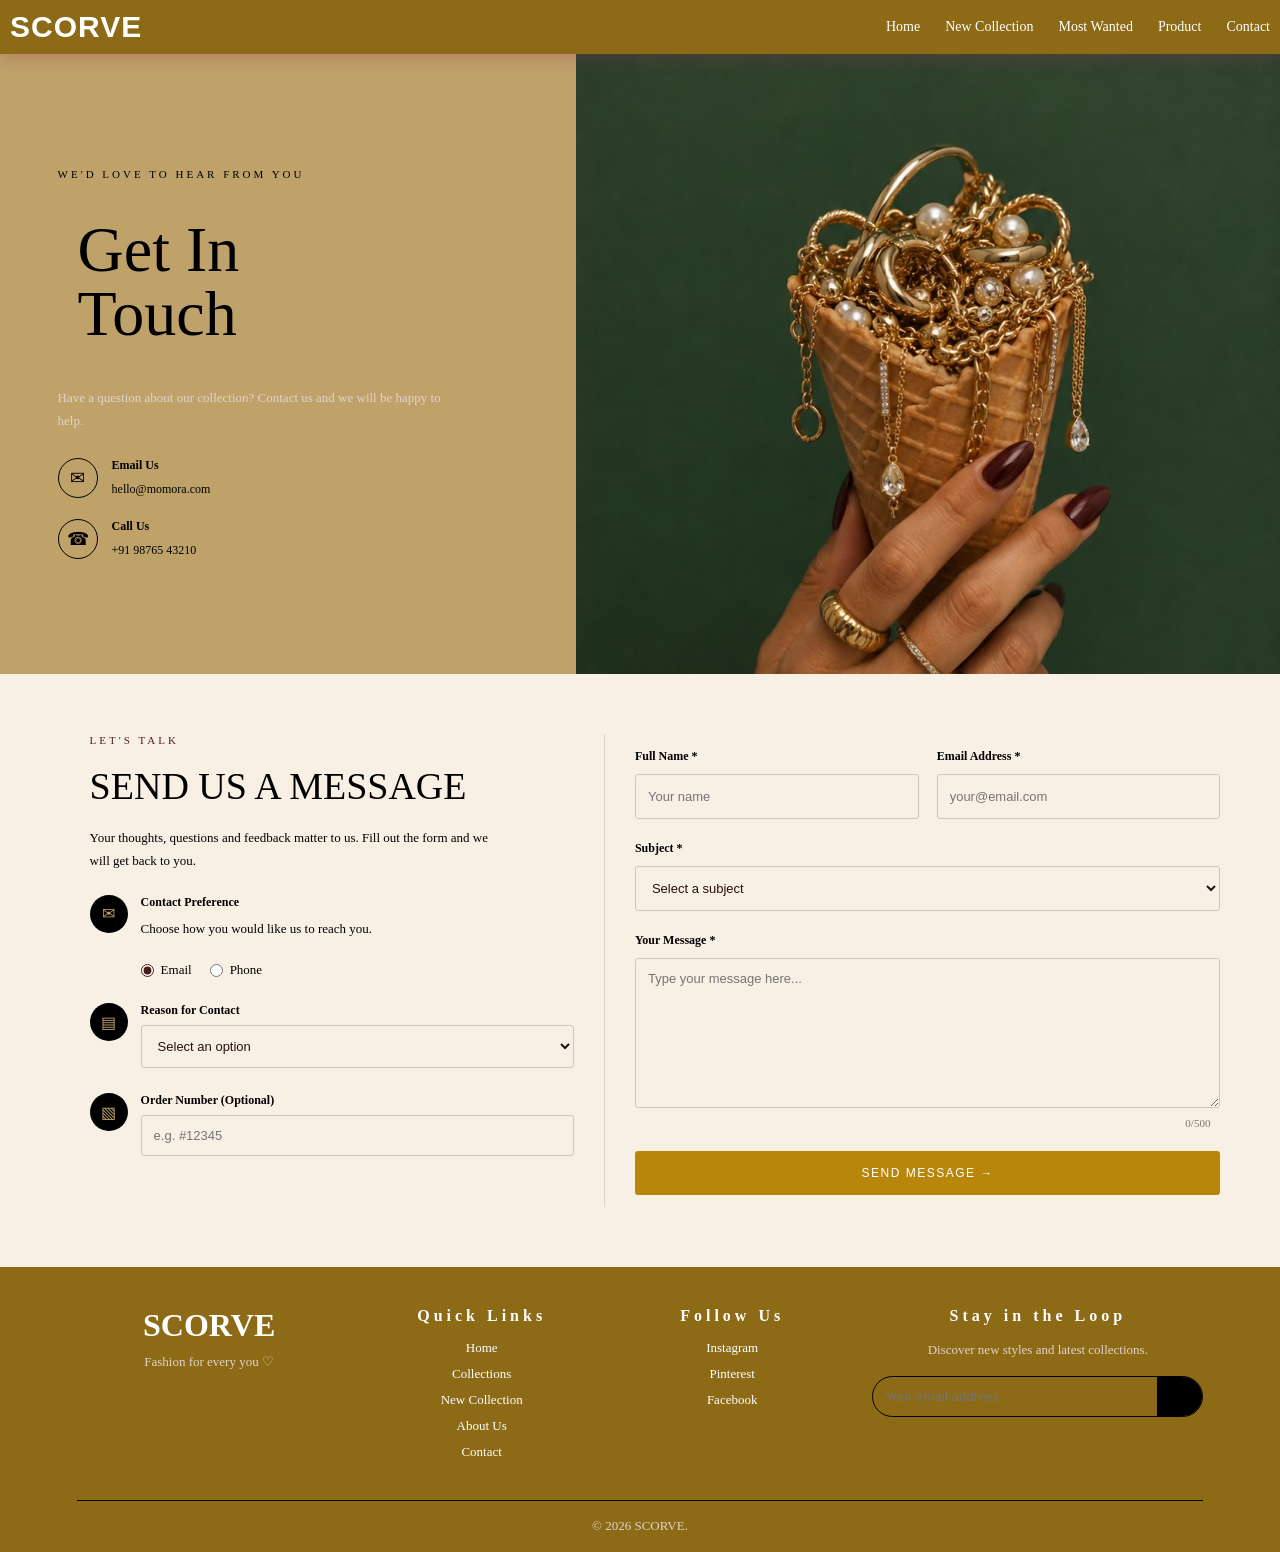
<file: contact.html>
<!DOCTYPE html>
<html lang="en">
<head>
    <meta charset="UTF-8">
    <meta name="viewport" content="width=device-width, initial-scale=1.0">
    <title>Contact |scorve</title>
    <link rel="stylesheet" href="style.css">
</head>
<body class="contact-page">
    
<header class="navbar">
    <a href="index.html" class="logo">SCORVE</a>

    <nav class="nav-links">
        <a href="index.html">Home</a>
        <a href="index.html#new-collection">New Collection</a>
        <a href="index.html#most-wanted">Most Wanted</a>
        <a href="product.html">Product</a>
        <a href="contact.html">Contact</a>
    </nav>
</header>






    <section class="hero">
        <div class="hero-content">
            <p class="eyebrow">WE'D LOVE TO HEAR FROM YOU</p>
            <h1>Get In<br>Touch</h1>
            <p class="intro">Have a question about our collection? Contact us and we will be happy to help.</p>

            <div class="contact-details">
                <div class="contact-item">
                    <div class="contact-icon">✉</div>
                    <div>
                        <h4>Email Us</h4>
                        <p>hello@momora.com</p>
                    </div>
                </div>
                <div class="contact-item">
                    <div class="contact-icon">☎</div>
                    <div>
                        <h4>Call Us</h4>
                        <p>+91 98765 43210</p>
                    </div>
                </div>
            </div>
        </div>

        <div class="hero-image">
            <img src="./slide5.jpg" alt="Fashion editorial model">
        </div>
    </section>

    <section class="contact-section">
        <div class="form-info">
            <p class="eyebrow dark">LET'S TALK</p>
            <h2>SEND US A MESSAGE</h2>
            <p class="form-description">Your thoughts, questions and feedback matter to us. Fill out the form and we will get back to you.</p>

            <div class="extra-field">
                <div class="extra-icon">✉</div>
                <div class="extra-content">
                    <h4>Contact Preference</h4>
                    <p>Choose how you would like us to reach you.</p>
                    <div class="radio-options">
                        <label><input type="radio" name="preference" value="Email" checked> Email</label>
                        <label><input type="radio" name="preference" value="Phone"> Phone</label>
                    </div>
                </div>
            </div>

            <div class="extra-field">
                <div class="extra-icon">▤</div>
                <div class="extra-content">
                    <h4>Reason for Contact</h4>
                    <select id="reason">
                        <option value="">Select an option</option>
                        <option>Order Enquiry</option>
                        <option>Product Question</option>
                        <option>Fashion Advice</option>
                        <option>Feedback</option>
                        <option>Other</option>
                    </select>
                </div>
            </div>

            <div class="extra-field">
                <div class="extra-icon">▧</div>
                <div class="extra-content">
                    <h4>Order Number (Optional)</h4>
                    <input type="text" id="orderNumber" placeholder="e.g. #12345">
                </div>
            </div>
        </div>

        <div class="form-container">
            <form id="contactForm">
                <div class="form-row">
                    <div class="input-group">
                        <label for="name">Full Name *</label>
                        <input type="text" id="name" placeholder="Your name" required>
                    </div>
                    <div class="input-group">
                        <label for="email">Email Address *</label>
                        <input type="email" id="email" placeholder="your@email.com" required>
                    </div>
                </div>

                <div class="input-group">
                    <label for="subject">Subject *</label>
                    <select id="subject" required>
                        <option value="">Select a subject</option>
                        <option>General Enquiry</option>
                        <option>Order Support</option>
                        <option>Product Information</option>
                        <option>Feedback</option>
                        <option>Other</option>
                    </select>
                </div>

                <div class="input-group">
                    <label for="message">Your Message *</label>
                    <textarea id="message" maxlength="500" placeholder="Type your message here..." required></textarea>
                    <p class="char-count"><span id="count">0</span>/500</p>
                </div>

                <button type="submit">SEND MESSAGE →</button>
                <p id="successMessage" class="success-message"></p>
            </form>
        </div>
    </section>

        <!-- Footer -->
    <footer class="footer">

        <div class="footer-container">

            <div class="footer-brand">
                <h2>SCORVE</h2>
                <p>Fashion for every you ♡</p>
            </div>

            <div class="footer-links">
                <h3>Quick Links</h3>
                <a href="index.html">Home</a>
                <a href="#collections">Collections</a>
                <a href="#new-collection">New Collection</a>
                <a href="#about">About Us</a>
                <a href="contact.html">Contact</a>
            </div>

            <div class="footer-social">
                <h3>Follow Us</h3>
                <a href="#">Instagram</a>
                <a href="#">Pinterest</a>
                <a href="#">Facebook</a>
            </div>

            <div class="footer-news">
                <h3>Stay in the Loop</h3>
                <p>Discover new styles and latest collections.</p>

                <form>
                    <input type="email" placeholder="Your email address">
                    <button type="submit">→</button>
                </form>
            </div>

        </div>

        <div class="footer-bottom">
            <p>© 2026 SCORVE.</p>
        </div>

    </footer>

</body>
</html>
</file>
<file: style.css>
*{
    padding: 0;
    margin: 0;
    box-sizing: border-box;
}

body {
    font-family: "Young Serif", serif;
}

.navbar {
    background:#8c6a16;
    padding: 10px;
    display: flex;
    align-items: center;
    justify-content: space-between;
    gap: 20px;
    position: sticky;
    top: 0;
    z-index: 1000;
box-shadow: 0 4px 15px rgba(150, 63, 89, 0.3);
    
}

.navbar .logo {
    color:beige;
    font-family: 'Montserrat', sans-serif;
    font-size: 30px;
    font-weight: 900;
    text-decoration: none;
    margin-right: auto;
}

.navbar .nav-links {
    display: flex;
    flex-wrap: wrap;
    gap: 20px;
}

.navbar .nav-links a {
    color:beige;
    text-decoration: none;
    font-size: 14px;
}

.contact-page .navbar {
    background-color:black;
}

.contact-page .navbar .nav-links a {
    color:beige;
}

@media (max-width: 750px) {
    .navbar {
        flex-wrap: wrap;
        padding: 15px 5%;
    }

    .navbar .logo {
        font-size: 24px;
    }

    .navbar .nav-links {
        gap: 12px;
    }

    .navbar .nav-links a {
        font-size: 12px;
    }
}

.logo {
    margin-right: auto;
    font-family: 'Montserrat', serif;
    font-size: 30px;
    font-weight: 900;
    letter-spacing: 1px;
    color:black;
    text-decoration: none;
}

h1 {
    padding: 20px;
    font-size: 60px;
}
/* Fashion Hero */
.home-hero {
    width: 100%;
    height: 90vh;
    position: relative;
    overflow: hidden;
    background-color:#bfa16a;
}

.hero-bg {
    width: 100%;
    height: 100%;
    object-fit: contain;
    object-position: center;
    position: absolute;
    inset: 0;
}

.hero-title {
    position: absolute;
    top: 15%;
    left: 6%;
    width: 50%;
    color: black;
    z-index: 2;
}

.hero-title h1 {
    font-size: clamp(24px, 5vw, 65px);
    line-height: 1.1;
    margin-bottom: 10px;
    overflow-wrap: break-word;
}

.hero-title p {
    font-size: clamp(10px, 1.5vw, 16px);
    letter-spacing: 1px;
    overflow-wrap: break-word;
}

@media (max-width: 600px) {
    .hero-title {
        top: 12%;
        left: 5%;
        width: 90%;
    }

    .hero-title h1 {
        font-size: 28px;
    }

    .hero-title p {
        font-size: 11px;
        letter-spacing: 0.5px;
    }
}






















/* Product Animation */

.product-slider {
    position: absolute;
    top: 45%;
    left: 0;
    width: 100%;
    overflow: hidden;
    z-index: 2;
}

.product-track {
    display: flex;
    width: max-content;
    gap: 18px;
    animation: moveProducts 25s linear infinite;
}

.product-track img {
    width: 230px;
    height: 200px;
    object-fit: cover;
    flex-shrink: 0;
}

@keyframes moveProducts {
    from {
        transform: translateX(0);
    }

    to {
        transform: translateX(-50%);
    }
}

/* Our Collections */
.collections {
    padding: 50px 20px;
    text-align: center;
    background-color:beige;
}

.collections h2 {
    font-size: 40px;
    margin-bottom: 10px;
}

.collections p {
    margin-bottom: 30px;
}

.collection-slider {
    display: flex;
    align-items: center;
    gap: 12px;
}

.collection-window {
    flex: 1;
    min-width: 0;
    overflow: hidden;
}

.collection-track {
    display: flex;
    gap: 20px;
    transition: transform 0.4s ease;
    touch-action: pan-y;
}

.collection-card {
    flex: 0 0 calc((100% - 60px) / 4);
    min-width: 0;
}

.collection-card img {
    width: 100%;
    height: 280px;
    object-fit: cover;
    display: block;
}

.collection-card h3 {
    margin-top: 12px;
    font-size: 18px;
}

.slide-btn {
    border: none;
    background-color: white;
    padding: 12px;
    font-size: 22px;
    cursor: pointer;
    flex-shrink: 0;
}

.brands {
    min-height: 40px;
    background:#bfa164;
    color: black;
    padding: 50px 7%;
    display: flex;
    flex-direction: column;
    justify-content: center;
}

.tag {
    color: black;
    letter-spacing: 3px;
    font-size: 12px;
}

.brands h1 {
    font: clamp(38px, 5vw, 60px) Georgia;
    margin: 18px 0;
}

.brands h1 span {
    color: black;
    font-style: italic;
}

.brand-grid {
    display: grid;
    grid-template-columns: 1fr 1fr;
    gap: 25px 8%;
    margin: 35px 0;
}

.brand-card {
    display: flex;
    align-items: center;
    gap: 20px;
    padding: 12px;
    border-radius: 50px;
    transition: 0.3s;
}

.brand-card p {
    color: black;
    transform: translateY(-3px);
    font-size: 13px;
}

.circle {
    width: 80px;
    height: 80px;
    flex-shrink: 0;
    border: 2px solid #c6a76b;
    border-radius: 50%;
    background: #f5eee2;
    display: grid;
    place-items: center;
    overflow: hidden;
}

.circle img {
    width: 75%;
    height: 75%;
    object-fit: contain;
}

.brand-card h2 {
    font: 24px Georgia;
    margin-bottom: 8px;
}

.brands small {
    display: block;
    color: #f5eee2;
    font-size: 9px;
    margin-top: 8px;
}

/* Services */
.service-section {
    display: flex;
    align-items: center;
    gap: 30px;
    padding: 40px 8%;
    background-color:#a87920;
    
}

.service-image {
    width: 30%;
}

.service-image img {
    width: 100%;
    height: 280px;
    object-fit: cover;
    border-radius: 10px;
}

.features {
    width: 70%;
    display: grid;
    grid-template-columns: repeat(2, 1fr);
    gap: 15px;
    color:black;
    text-align: center;
}

.feature {
    padding: 20px 10px;
    border: 1px solid #c8a96b;
    transition: 0.3s;
}

.feature:hover {
    background-color:#8c6a16;
    transform: translateY(-5px);
}

.feature h2 {
    font-size: 18px;
    margin-bottom: 8px;
}

.feature p {
    font-size: 13px;
    line-height: 1.5;
}

/* New Collection */
.new-collection {
    width: 100%;
    padding: 40px 4%;
    text-align: center;
    background-color: #f5f3ee;
}

.new-collection h1 {
    color:black;
    font-size: 32px;
    margin-bottom: 10px;
}

.new-collection > p {
    color: #65575a;
    font-size: 16px;
    margin-bottom: 30px;
}

.collection-container {
    display: grid;
    grid-template-columns: repeat(4, minmax(0, 1fr));
    gap: 24px;
    width: 100%;
    margin: auto;
}

.card {
    width: 100%;
    min-width: 0;
    background: #fffdf8;
    border: 1px solid #eee5dc;
    border-radius: 8px;
    overflow: hidden;
    text-align: left;
    transition: 0.3s;
}

.card:hover {
    transform: translateY(-5px);
}

.card img {
    display: block;
    width: 100%;
    height: 220px;
    object-fit: cover;
}

.card h3 {
    color:black;
    font-size: 18px;
    margin: 14px 12px 8px;
}

.card p {
    color: #65575a;
    font-size: 14px;
    line-height: 1.5;
    margin: 8px 12px;
    overflow-wrap: anywhere;
}

.card .rating {
    color: #c49a43;
    font-size: 15px;
}

.card h4 {
    color:#b8860b;
    font-size: 20px;
    margin: 12px;
}

/* Medium Screens */
@media screen and (max-width: 1024px) {
    .collection-container {
        gap: 12px;
    }

    .card img {
        height: 180px;
    }

    .card h3 {
        font-size: 15px;
    }

    .card p {
        font-size: 12px;
    }

    .card h4 {
        font-size: 17px;
    }

    .collection-card img {
        height: 220px;
    }
}

/* Mobile Screens */
@media screen and (max-width: 600px) {
    .hero {
        height: 75vh;
        min-height: 450px;
    }

    .hero-title h1 {
        font-size: 32px;
    }

    .hero-title p {
        font-size: 12px;
    }

    .product-slider {
        top: 45%;
    }

    .product-track img {
        width: 120px;
        height: 120px;
    }

    .collection-container {
        grid-template-columns: repeat(2, minmax(0, 1fr));
        gap: 10px;
    }

    .new-collection {
        padding: 25px 12px;
    }

    .new-collection h1 {
        font-size: 26px;
    }

    .card img {
        height: 150px;
    }

    .card h3 {
        font-size: 14px;
        margin: 10px 8px;
    }

    .card p {
        font-size: 11px;
        margin: 7px 8px;
    }

    .card h4 {
        font-size: 16px;
        margin: 8px;
    }

    .collection-card {
        flex-basis: calc((100% - 20px) / 2);
    }

    .collection-card img {
        height: 220px;
    }

    .collections h2 {
        font-size: 30px;
    }

    .slide-btn {
        padding: 8px;
        font-size: 18px;
    }

    .brands {
        padding: 35px 5%;
    }

    .brand-grid {
        grid-template-columns: 1fr;
        gap: 10px;
    }

    .circle {
        width: 68px;
        height: 68px;
    }

    .service-section {
        flex-direction: column;
        flex-wrap: wrap;
        justify-content: center;
    }

    .service-image,
    .features {
        width: 100%;
    }

    .service-image img {
        height: 220px;
    }
}

/* Small Mobile Screens */
@media screen and (max-width: 400px) {
    .collection-slider {
        gap: 6px;
    }

    .collection-card img {
        height: 170px;
    }

    .collection-card h3 {
        font-size: 14px;
    }

    .slide-btn {
        padding: 5px;
    }
}





.growth {
    background:#f3e5ab;
    padding: 40px;
    margin: 30px;
    border-radius: 20px;
    display: grid;
    grid-template-columns: 1fr 1fr;
    gap: 30px;
    align-items: center;
}

.growth-info h2 {
    font-size: 30px;
    margin: 12px 0;
}

.tagline {
    color: #98694f;
    letter-spacing: 2px;
    font-size: 12px;
}

.stats {
    display: flex;
    gap: 25px;
    margin-top: 30px;
}

.stats h3 {
    font-size: 28px;
    margin-bottom: 5px;
}

.stats p {
    font-size: 12px;
}

.graph h3 {
    margin-bottom: 15px;
}

.growth-chart {
    width: 90%;
    display: block;
    margin: auto;
}

.grid line {
    stroke: #d9c9c0;
    stroke-width: 1;
}

.y-labels,
.x-labels {
    fill: #66574e;
    font-size: 10px;
}

.y-labels {
    text-anchor: end;
}

.x-labels {
    text-anchor: middle;
}

.axis {
    fill: none;
    stroke: #a99a90;
    stroke-width: 1;
}

.line {
    fill: none;
    stroke: #98694f;
    stroke-width: 3;
    stroke-linecap: round;
    stroke-linejoin: round;
    stroke-dasharray: 500;
    stroke-dashoffset: 500;
}

.growth.show .line {
    animation: grow 2.5s ease-out forwards;
}

@keyframes grow {
    to {
        stroke-dashoffset: 0;
    }
}

.graph-note {
    font-size: 11px;
    text-align: center;
    margin-top: 10px;
    color: #76685f;
}

@media (max-width: 700px) {
    .growth {
        grid-template-columns: 1fr;
        padding: 22px;
        margin: 15px;
        gap: 25px;
    }

    .growth-info h2 {
        font-size: 24px;
    }

    .stats {
        gap: 15px;
    }

    .stats h3 {
        font-size: 22px;
    }
}
.footer {
    background:#8c6a16;
    color:white;
    padding: 40px 6% 15px;
}

.footer-container {
    display: grid;
    grid-template-columns: 1.2fr 1fr 1fr 1.5fr;
    gap: 30px;
}

.footer h2 {
    font-size: 32px;
    margin-bottom: 8px;
}

.footer h3 {
    font-size: 16px;
    margin-bottom: 15px;
}

.footer p {
    font-size: 13px;
    line-height: 1.6;
}

.footer a {
    display: block;
    color:white;
    text-decoration: none;
    font-size: 13px;
    margin-bottom: 10px;
}

.footer a:hover {
    color:black;
}

.footer-news form {
    display: flex;
    margin-top: 15px;
    border: 1px solid black;
    border-radius: 25px;
    overflow: hidden;
}

.footer-news input {
    width: 100%;
    min-width: 0;
    padding: 12px;
    background: transparent;
    border: none;
    outline: none;
    color:black;
}

.footer-news button {
    padding: 0 16px;
    border: none;
    background:black;
    cursor: pointer;
}

.footer-bottom {
    text-align: center;
    border-top: 1px solid black;
    margin-top: 30px;
    padding-top: 15px;
}

@media (max-width: 700px) {
    .footer-container {
        grid-template-columns: 1fr 1fr;
        gap: 25px;
    }
}

@media (max-width: 400px) {
    .footer-container {
        grid-template-columns: 1fr;
    }
}





















/* HERO SECTION */

.hero {
    display: grid;
    grid-template-columns: 45% 55%;
    background: #260805;
    color:black;
}

.hero-content {
    padding: 45px 10%;
    display: flex;
    flex-direction: column;
    justify-content: center;
}

.eyebrow {
    font-size: 11px;
    letter-spacing: 3px;
    margin-bottom: 16px;
}

.hero h1 {
    font-family: Georgia, serif;
    font-size: clamp(52px, 5vw, 76px);
    font-weight: normal;
    line-height: 0.98;
    margin-bottom: 22px;
}

.intro {
    font-size: 13px;
    line-height: 1.9;
    color: #e3d3ca;
    max-width: 400px;
    margin-bottom: 28px;
}

.contact-details {
    display: flex;
    flex-direction: column;
    gap: 20px;
}

.contact-item {
    display: flex;
    align-items: center;
    gap: 15px;
}

.contact-icon {
    width: 40px;
    height: 40px;
    flex-shrink: 0;
    border: 1px solid #e8d9ce;
    border-radius: 50%;
    display: flex;
    align-items: center;
    justify-content: center;
    font-size: 18px;
}

.contact-item h4 {
    font-size: 12px;
    margin-bottom: 6px;
}

.contact-item p {
    color: #e3d3ca;
    font-size: 12px;
    line-height: 1.6;
}

.social-links {
    border-top: 1px solid #795a52;
    margin-top: 28px;
    padding: top 20px;
    display: flex;
    flex-wrap: wrap;
    gap: 15px;
    align-items: center;
}

.social-links p {
    width: 100%;
    font-size: 10px;
    letter-spacing: 2px;
}

.social-links a {
    color: #f8f0e5;
    font-size: 12px;
    text-decoration: none;
}

.social-links a:hover {
    text-decoration: underline;
}

/* IMAGE */

.hero-image {
    min-width: 0;
    min-height: 620px;
    background: #e4d7cc;
    overflow: hidden;
}

.hero-image img {
    display: block;
    width: 100%;
    height: 100%;
    min-height: 620px;
    object-fit: cover;
    object-position: center;
}

/* CONTACT SECTION */

.contact-section {
    background:black;
    padding: 65px 7%;
    display: grid;
    grid-template-columns: 44% 56%;
    gap: 35px;
}

.dark {
    color: #4a2019;
}

.form-info h2 {
    font-family: Georgia, serif;
    font-size: clamp(32px, 3.2vw, 45px);
    font-weight: normal;
    line-height: 1.15;
    margin-bottom: 20px;
}

.form-description {
    max-width: 420px;
    font-size: 13px;
    line-height: 1.9;
    color: #65544b;
    margin-bottom: 30px;
}

.extra-field {
    display: flex;
    align-items: flex-start;
    gap: 15px;
    margin-bottom: 26px;
}

.extra-icon {
    width: 40px;
    height: 40px;
    flex-shrink: 0;
    border-radius: 50%;
    background: #300c09;
    color: #f8f0e5;
    display: flex;
    align-items: center;
    justify-content: center;
}

.extra-content {
    flex: 1;
    min-width: 0;
}

.extra-content h4 {
    font-size: 12px;
    margin-bottom: 7px;
}

.extra-content p {
    color: #796d66;
    font-size: 12px;
    line-height: 1.7;
    margin-bottom: 10px;
}

.radio-options {
    display: flex;
    gap: 22px;
    font-size: 12px;
}

.radio-options label {
    display: flex;
    align-items: center;
    gap: 7px;
}

input[type="radio"] {
    accent-color: #481b16;
}

.extra-content select,
.extra-content input {
    width: 100%;
    padding: 12px;
    border: 1px solid #d2c5b8;
    border-radius: 3px;
    background: transparent;
    font-size: 12px;
    color: #28100d;
    outline: none;
}

/* FORM */

.form-container {
    min-width: 0;
    border-left: 1px solid #dfd0c2;
    padding: 20px 0 0 35px;
}

.form-row {
    display: grid;
    grid-template-columns: 1fr 1fr;
    gap: 20px;
}

.input-group {
    min-width: 0;
    margin-bottom: 25px;
}

.input-group label {
    display: block;
    font-size: 12px;
    font-weight: 600;
    margin-bottom: 12px;
}

.input-group input,
.input-group select,
.input-group textarea {
    width: 100%;
    padding: 13px;
    border: 1px solid #d2c5b8;
    border-radius: 3px;
    background: transparent;
    color: #28100d;
    font-family: Arial, sans-serif;
    font-size: 12px;
    outline: none;
}

.input-group input,
.input-group select {
    height: 45px;
}

.input-group textarea {
    height: 190px;
    resize: vertical;
    line-height: 1.7;
}

.input-group input:focus,
.input-group select:focus,
.input-group textarea:focus,
.extra-content input:focus,
.extra-content select:focus {
    border-color: #672b23;
}

.char-count {
    text-align: right;
    font-size: 10px;
    color: #81756d;
    margin-top: -20px;
    margin-right: 10px;
    position: relative;
    pointer-events: none;
}

.form-container button {
    width: 100%;
    padding: 16px;
    border: none;
    border-radius: 3px;
    background: #300c09;
    color: #fff8ef;
    font-size: 12px;
    letter-spacing: 1.5px;
    cursor: pointer;
    transition: background 0.3s;
}

.form-container button:hover {
    background: #57231b;
}

.form-container button span {
    margin-left: 10px;
    font-size: 17px;
}

.success-message {
    margin-top: 15px;
    font-size: 12px;
    line-height: 1.6;
    color: #365b35;
}

/* FOOTER */

footer {
    background: #260805;
    color: #f8f0e5;
    text-align: center;
    padding: 30px 15px;
}

footer h3 {
    font-family: Georgia, serif;
    letter-spacing: 4px;
    margin-bottom: 10px;
}

footer p {
    font-size: 12px;
    line-height: 1.8;
    color: #e3d3ca;
}

footer .copyright {
    margin-top: 15px;
    font-size: 10px;
}

/* TABLET */

@media (max-width: 900px) {
    .navbar {
        padding: 18px 4%;
    }

    .nav-links {
        gap: 17px;
    }

    .hero {
        grid-template-columns: 45% 55%;
    }

    .hero-content {
        padding: 35px 8%;
    }

    .hero-image,
    .hero-image img {
        min-height: 520px;
    }

    .contact-section {
        padding: 45px 5%;
        grid-template-columns: 1fr 1.1fr;
        gap: 22px;
    }

    .form-container {
        padding-left: 22px;
    }

    .form-row {
        grid-template-columns: 1fr;
        gap: 0;
    }
}

/* MOBILE */

@media (max-width: 600px) {
    .navbar {
        flex-wrap: wrap;
        padding: 17px 5%;
        gap: 16px;
    }

    .navbar h2 {
        font-size: 20px;
    }

    .nav-links {
        width: 100%;
        justify-content: space-between;
        gap: 8px;
    }

    .nav-links a {
        font-size: 12px;
    }

    .nav-icons {
        display: none;
    }

    .hero {
        grid-template-columns: 1fr;
    }

    .hero-content {
        padding: 35px 7%;
    }

    .hero h1 {
        font-size: 56px;
    }

    .hero-image {
        min-height: 0;
        height: 400px;
    }

    .hero-image img {
        min-height: 0;
        height: 100%;
    }

    .contact-section {
        grid-template-columns: 1fr;
        padding: 40px 7%;
        gap: 20px;
    }

    .form-info h2 {
        font-size: 34px;
    }

    .form-container {
        border-left: none;
        border-top: 1px solid #dfd0c2;
        padding: 30px 0 0;
    }

    .form-row {
        grid-template-columns: 1fr;
        gap: 0;
    }

    .input-group textarea {
        height: 180px;
    }
}







/* Contact Page */

.contact-page {
    background:black;
    color:black;
}

.contact-page .navbar {
    background:white;
    color:black;
    display: flex;
    justify-content: space-between;
    align-items: center;
    padding: 18px 6%;
}

.contact-page .navbar h2 {
    font-size: 23px;
    letter-spacing: 4px;
}

.contact-page .nav-links {
    display: flex;
    gap: 25px;
}

.contact-page .nav-links a {
    color: #f8f0e5;
    text-decoration: none;
}

.contact-page .hero {
    display: grid;
    grid-template-columns: 45% 55%;
    height: 620px;
    background:#bfa16a;
    color:black;
    overflow: hidden;
}

.contact-page .hero-content {
    padding: 40px 10%;
    display: flex;
    flex-direction: column;
    justify-content: center;
}

.contact-page .eyebrow {
    font-size: 11px;
    letter-spacing: 3px;
    margin-bottom: 18px;
}

.contact-page .hero h1 {
    font: normal clamp(48px, 5vw, 72px) Georgia, serif;
    line-height: 1;
    margin-bottom: 20px;
}

.contact-page .intro {
    font-size: 13px;
    line-height: 1.8;
    margin-bottom: 25px;
}

.contact-page .contact-details {
    display: flex;
    flex-direction: column;
    gap: 20px;
}

.contact-page .contact-item {
    display: flex;
    align-items: center;
    gap: 14px;
}

.contact-page .contact-icon {
    border: 1px solid black;
    border-radius: 50%;
    width: 40px;
    height: 40px;
    display: grid;
    place-items: center;
    flex-shrink: 0;
}

.contact-page .contact-item h4,
.contact-page .extra-content h4 {
    margin-bottom: 7px;
}

.contact-page .contact-item p {
    color:black;
    font-size: 12px;
}

.contact-page .hero-image {
    min-width: 0;
    height: 620px;
    overflow: hidden;
    background: #bfa16a;
}

.contact-page .hero-image img {
    width: 100%;
    height: 100%;
    object-fit: cover;
    object-position: center top;
    display: block;
}

.contact-page .contact-section {
    display: grid;
    grid-template-columns: 44% 56%;
    gap: 30px;
    padding: 60px 7%;
    background: #f8f0e5;
}

.contact-page .form-info h2 {
    font: normal 38px Georgia, serif;
    margin-bottom: 18px;
}

.contact-page .dark {
    color: #4a2019;
}

.contact-page .form-description,
.contact-page .extra-content p {
    font-size: 13px;
    line-height: 1.8;
    color:black;
    margin-bottom: 22px;
}

.contact-page .extra-field {
    display: flex;
    gap: 13px;
    margin-bottom: 25px;
}

.contact-page .extra-icon {
    width: 38px;
    height: 38px;
    border-radius: 50%;
    background:black;
    color:#bfa16a;
    display: grid;
    place-items: center;
    flex-shrink: 0;
}

.contact-page .extra-content {
    flex: 1;
    min-width: 0;
}

.contact-page .radio-options {
    display: flex;
    gap: 18px;
    font-size: 13px;
}

.contact-page .extra-content input,
.contact-page .extra-content select,
.contact-page .input-group input,
.contact-page .input-group select,
.contact-page .input-group textarea {
    width: 100%;
    padding: 12px;
    border: 1px solid #d2c5b8;
    background: transparent;
    font: 13px Arial, sans-serif;
    box-sizing: border-box;
}

.contact-page .extra-content input[type="radio"] {
    width: auto;
}

.contact-page .form-container {
    min-width: 0;
    border-left: 1px solid #dfd0c2;
    padding: 15px 0 0 30px;
}

.contact-page .form-row {
    display: grid;
    grid-template-columns: 1fr 1fr;
    gap: 18px;
}

.contact-page .input-group {
    min-width: 0;
    margin-bottom: 22px;
}

.contact-page .input-group label {
    display: block;
    font-size: 12px;
    margin-bottom: 10px;
}

.contact-page .input-group input,
.contact-page .input-group select {
    height: 45px;
}

.contact-page .input-group textarea {
    height: 150px;
    resize: vertical;
}

.contact-page .char-count {
    text-align: right;
    font-size: 11px;
    margin-top: 5px;
}

.contact-page .form-container button {
    width: 100%;
    padding: 15px;
    border: none;
    background:#b8860b;
    color: white;
    cursor: pointer;
}

.contact-page .form-container button:hover {
    background:#a87920;
}

.contact-page .success-message {
    color:white;
    margin-top: 12px;
    font-size: 13px;
}

.contact-page .contact-footer {
    text-align: center;
    padding: 25px;
    background:#8c6a16;
    color:black;
}

.contact-page .contact-footer h3 {
    letter-spacing: 4px;
    margin-bottom: 10px;
}

.contact-page .contact-footer p {
    font-size: 12px;
}

@media (max-width: 800px) {
    .contact-page .hero {
        grid-template-columns: 1fr 1fr;
        height: 520px;
    }

    .contact-page .hero-image {
        height: 520px;
    }

    .contact-page .contact-section {
        grid-template-columns: 1fr;
    }

    .contact-page .form-container {
        border-left: none;
        border-top: 1px solid #dfd0c2;
        padding: 25px 0 0;
    }
}


@media (max-width: 600px) {
    .contact-page .navbar {
        flex-wrap: wrap;
        gap: 15px;
    }

    .contact-page .nav-links {
        width: 100%;
        justify-content: space-between;
        gap: 10px;
    }

    .contact-page .nav-links a {
        font-size: 12px;
    }

    .contact-page .hero {
        grid-template-columns: 1fr;
        height: auto;
    }

    .contact-page .hero-content {
        padding: 40px 7%;
    }

    .contact-page .hero-image {
        height: 350px;
    }

    .contact-page .contact-section {
        padding: 35px 7%;
    }

    .contact-page .form-info h2 {
        font-size: 30px;
    }

    .contact-page .form-row {
        grid-template-columns: 1fr;
        gap: 0;
    }
}








@media (max-width: 600px) {
    .contact-page .hero img {
        display: none;
    }

    .contact-page .hero > *:has(img) {
        display: none;
    }

    .contact-page .hero {
        height: auto;
        min-height: 0;
        padding-bottom: 20px;
        margin-bottom: 0;
    }
}













/* Offer Bar */
.offer-bar {
    background: #171313;
    color: #f5ead8;
    display: flex;
    align-items: center;
    justify-content: center;
    padding: 12px 40px;
    position: relative;
    text-align: center;
}

.offer-bar p {
    font-size: 12px;
    letter-spacing: 1.5px;
    margin: 0;
}

.offer-bar button {
    position: absolute;
    right: 20px;
    background: none;
    border: none;
    color: white;
    font-size: 24px;
    cursor: pointer;
}

/* Hero Slider */
.hero-slider {
    position: relative;
    width: 100%;
    height: 480px;
    overflow: hidden;
    background: #171313;
}


.slide {
    position: absolute;
    inset: 0;
    background-size: cover;
    background-position: center;
    display: flex;
    align-items: center;
    justify-content: center;
    text-align: center;

    opacity: 0;
    transform: translateX(100%);
    transition: transform 0.7s ease, opacity 0.7s ease;
    pointer-events: none;
}




.slide::before {
    content: "";
    position: absolute;
    inset: 0;
    background: rgba(0, 0, 0, 0.42);
}

.slide.active {
    opacity: 1;
    transform: translateX(0);
    pointer-events: auto;
}

.slide-content {
    position: relative;
    color: white;
    padding: 20px;
}

.slide-content p {
    letter-spacing: 4px;
    font-size: 12px;
}

.slide-content h1 {
    font-size: clamp(28px, 5vw, 58px);
    margin: 18px 0 28px;
}

.slide-content a {
    display: inline-block;
    background: #f5ead8;
    color: #171313;
    padding: 13px 28px;
    text-decoration: none;
    font-size: 12px;
    letter-spacing: 2px;
}

.prev,
.next {
    position: absolute;
    top: 50%;
    transform: translateY(-50%);
    background: transparent;
    border: none;
    color: white;
    font-size: 35px;
    cursor: pointer;
    padding: 15px;
    z-index: 2;
}

.prev {
    left: 15px;
}

.next {
    right: 15px;
}

@media (max-width: 600px) {
    .offer-bar {
        padding: 12px 35px 12px 12px;
    }

    .offer-bar p {
        font-size: 9px;
        letter-spacing: 0.7px;
    }

    .hero-slider {
    margin-bottom: 40px;
    margin-bottom: 40px;
    display: flow-root;
}
}
    .prev {
        left: 0;
    }

    .next {
        right: 0;
    }


    
/* Gap between sections */
.hero-slider {
    margin-top: 40px;
}






.contact-page .navbar {
    background-color:#8c6a16 !important;
    padding:10px;
}

.contact-page .navbar .logo {
    color:white !important;
}

.contact-page .navbar .nav-links a {
    color:white!important;
}

.contact-page .navbar .nav-links a:hover {
    color:black !important;
}





.menu-btn {
    display: none;
    font-size: 28px;
    cursor: pointer;
    color: white;
}

@media (max-width: 768px) {
    .menu-btn {
        display: block;
    }

    .navbar .nav-links {
        display: none;
        flex-direction: column;
        position: absolute;
        top: 60px;
        right: 0;
        width: 100%;
        background: #8c6a16;
        padding: 20px;
        gap: 20px;
    }

    .navbar .nav-links.active {
        display: flex;
    }
}





.menu-btn {
    display: none;
}

@media (max-width: 768px) {
    .navbar {
        display: flex;
        justify-content: space-between;
        align-items: center;
    }

    .menu-btn {
        display: block;
        background: none;
        border: none;
        color: white;
        font-size: 28px;
        cursor: pointer;
    }

    .navbar .nav-links {
        display: none;
        position: absolute;
        top: 100%;
        left: 0;
        width: 100%;
        background: #8c6a16;
        flex-direction: column;
        padding: 20px;
        gap: 20px;
        z-index: 1000;
    }

    .navbar .nav-links.active {
        display: flex;
    }
}



@media (max-width: 768px) {
    body {
        margin: 0;
        padding: 0;
    }

    .navbar {
        margin-top: 0;
    }

    .offer-bar {
        margin-bottom: 0;
    }
}
</file>
